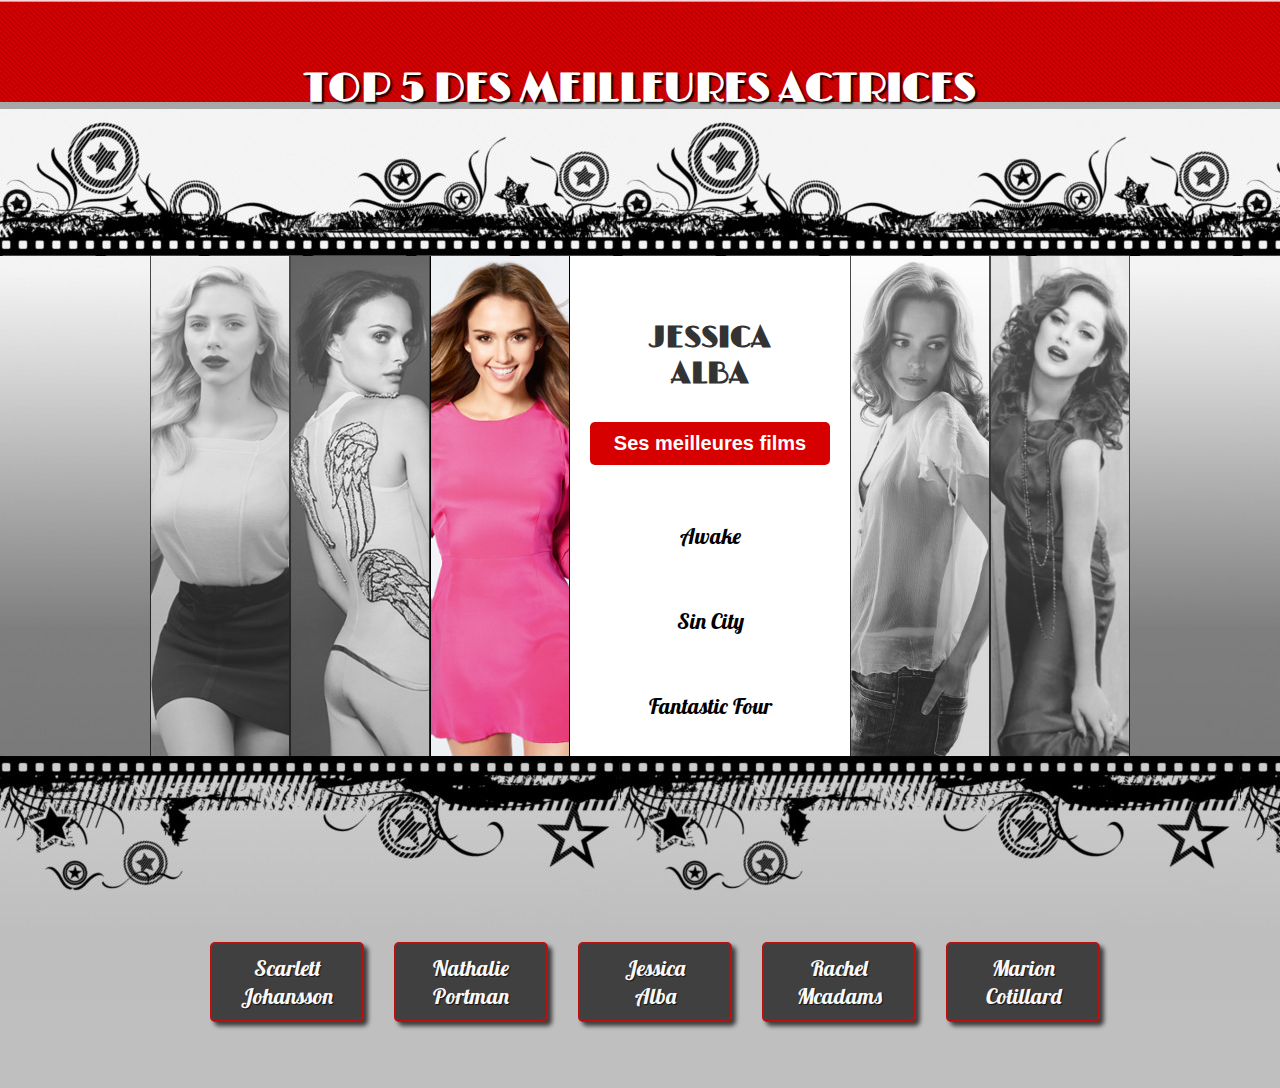
<file: monSite/Film/film.html>
<!DOCTYPE html>
<html>
    <head>
        <meta charset="utf-8" />
        <link rel="stylesheet" href="style.css">
        <link href="https://fonts.googleapis.com/css2?family=Lobster&display=swap" rel="stylesheet">
        <link href="https://fonts.googleapis.com/css2?family=Limelight&display=swap" rel="stylesheet">
        <script src="https://ajax.googleapis.com/ajax/libs/jquery/3.5.1/jquery.min.js"></script>
        <script src="script.js"></script>
        <title>project jQuery </title>
    </head>
    <body>
        <header>
            <h1>Top 5 des meilleures actrices</h1>
        </header>
        <section id="mainMenu">
            <ul>
                <li>
                    <div id="part1" class="images">
                        <div class="bw">
                        </div>
                        
                        <div class="color">
                        </div>
                    </div>
                    <div class="description">
                        <h2>Scarlett <br> Johansson</h2>
                        <h3>Ses meilleures films</h3>
                        <p>Lucy</p>
                        <p>The Island</p>
                        <p>Lost in Translation</p>
                    </div>
                </li>
                
                
                <li>
                    <div id="part2" class="images">
                        <div class="bw">
                        </div>
                        
                        <div class="color">
                        </div>
                    </div>
                    <div class="description">
                        <h2>Nathalie <br> Portman</h2>
                        <h3>Ses meilleures films</h3>
                        <p>Black Swan</p>
                        <p>Star Wars</p>
                        <p>Leon</p>
                    </div>
                </li>
            
                
                <li>
                    <div id="part3" class="images">
                        <div class="bw">
                        </div>
                        
                        <div class="color">
                        </div>
                    </div>
                    <div class="description">
                        <h2>Jessica <br> Alba</h2>
                        <h3>Ses meilleures films</h3>
                        <p>Awake</p>
                        <p>Sin City</p>
                        <p>Fantastic Four</p>
                    </div>
                </li>
                
                
                <li>
                    <div id="part4" class="images">
                        <div class="bw">
                        </div>
                        
                        <div class="color">
                        </div>
                    </div>
                    <div class="description">
                        <h2>Rachel <br> Mcadams</h2>
                        <h3>Ses meilleures films</h3>
                        <p>The notebook</p>
                        <p>The Vow</p>
                        <p>The time traveler's wife</p>
                    </div>
                </li>
                
                
                <li>
                    <div id="part5" class="images">
                        <div class="bw">
                        </div>
                        
                        <div class="color">
                        </div>
                    </div>
                    <div class="description">
                        <h2>Marion <br> Cotillard</h2>
                        <h3>Ses meilleures films</h3>
                        <p>Jeux d'enfants</p>
                        <p>Les petits mouchoirs</p>
                        <p>Inception</p>
                    </div>
                </li>
            </ul>
        </section>
        
        <section id="button-menu">
            <ul>
                <li class="button">Scarlett <br> Johansson</li>
                <li class="button">Nathalie <br> Portman</li>
                <li class="button">Jessica <br> Alba</li>
                <li class="button">Rachel <br> Mcadams</li>
                <li class="button">Marion <br> Cotillard</li>
            
            </ul> 
        
        
        
        </section>
        
        
        
        <footer>
        
        </footer>
    </body>
</html>
</file>
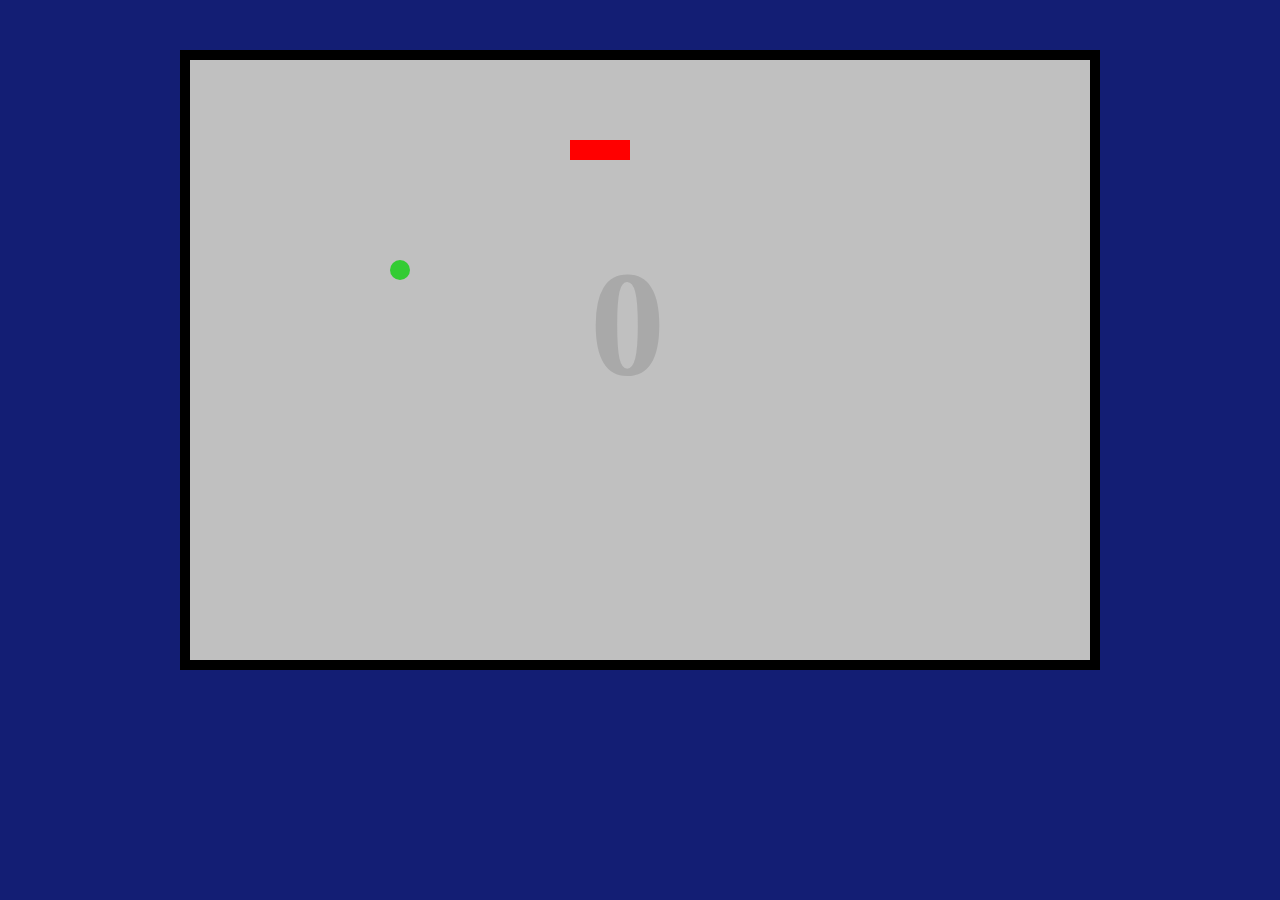
<file: monSite/Snake/indexJs.html>
<!DOCTYPE html>
<html>
    <head>
        <meta charset="utf-8" />
        <title>Snake game</title>
        <script src="javascript01.js"></script>
    </head>
    <body style="background-color: #131e74">

    </body>
</html>
</file>
<file: monSite/Film/style.css>
*{
    margin: 0 px;
    padding : 0px;
}

ul, ol{
    list-style: none;
}

body{
    background: #bfbfbf url(img/background.jpg) repeat-x;
    font-family: arial, sans-serif;
    
}

header{
    padding: 30px 0;
}

header h1{
    font-size: 40px;
    text-align: center;
    color: white;
    text-transform: uppercase;
    text-shadow: 2px 2px 2px black;
    font-family: "Limelight", sans-serif;
}



            /*      MAIN MENU     */
#mainMenu ul{
    width: 980px;
    height : 500px;
    margin : 0 auto;
    padding-top: 86px;
}

#mainMenu ul li{
    float : left;
    width : 140px;
    height: 500px;
    overflow: hidden;
    position: relative;
}


.bw{
    position: absolute;
    left : 0px;
    width : 140px;
    height:  500px;
    cursor: pointer;
    background: url(img/bw-image.jpg) no-repeat;
    opacity: 0.7;
    
}

.color{
    position: absolute;
    left: 140px;
    width : 140px;
    height:  500px;
    cursor: pointer;
    background: url(img/color-image.jpg) no-repeat;
}

#part2 div{
    background-position: -140px 0px;
}
#part3 div{
    background-position: -280px 0px;
}
#part4 div{
    background-position: -420px 0px;
}
#part5 div{
    background-position: -560px 0px;
}

.description{
    position: absolute;
    left : 140px;
    width : 240px;
    height:460px;
    padding: 20px;
    background: white;
}

.description h2{
    padding-top: 20px;
    font-size: 30px;
    text-align: center;
    color: #333;
    text-transform: uppercase;
    font-family: "Limelight", sans-serif;
}

.description h3{
    margin-top: 30px;
    padding: 10px;
    font-size: 20px;
    background: #d70000;
    color : white;
    text-align: center;
    text-shadow: 1px 1px1px black;
    border-radius: 5px;
}


.description p {
    padding-top: 35px;
    font-size: 22px;
    color: black;
    text-align: center;
    font-family: 'Lobster', cursive;

}

            /*BUTTUNS MENU*/



#button-menu{
    float : left;
    width: 100%;
    padding : 170px 0 50px 0;
}

#button-menu ul {
    float:left;
    position: relative;
    left : 50%;
    text-align: center;
}

.button{
    float: left;
    width: 150px;
    margin-left: 30px;
    padding: 10px 0;
    position:relative;
    right :50%;
    text-shadow: 1px 1px 1px black;
    font-family: 'Lobster', cursive;
    text-align: center;
    color: white;
    border-radius: 5px;
    box-shadow: 4px 4px 4px rgba(0,0,0,0.75); 
    background: #333;
    border: 2px solid #b70000;
    font-size: 22px;
    cursor : pointer;
    opacity: 0.9; 
}

hovered{
    background: #b70000;
    border: 2px solid #333;
    font-size: 24px;
}
</file>
